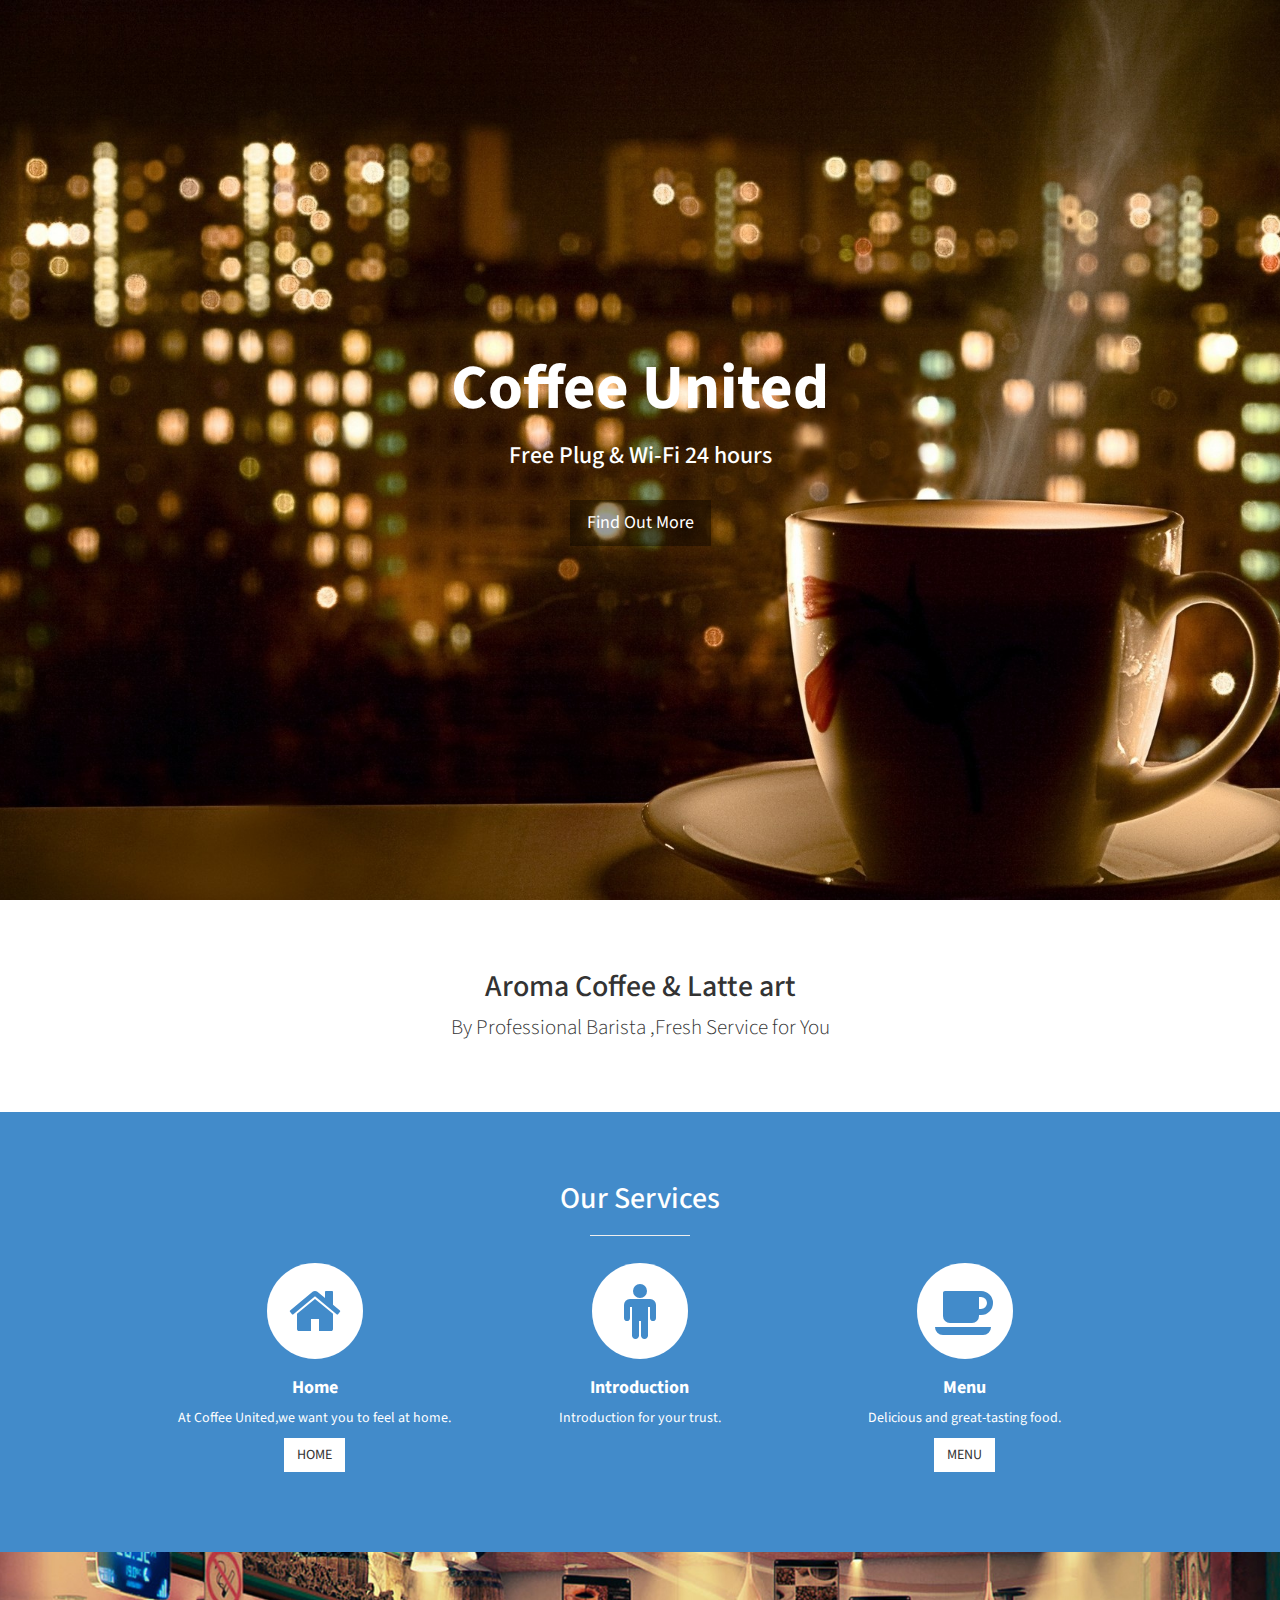
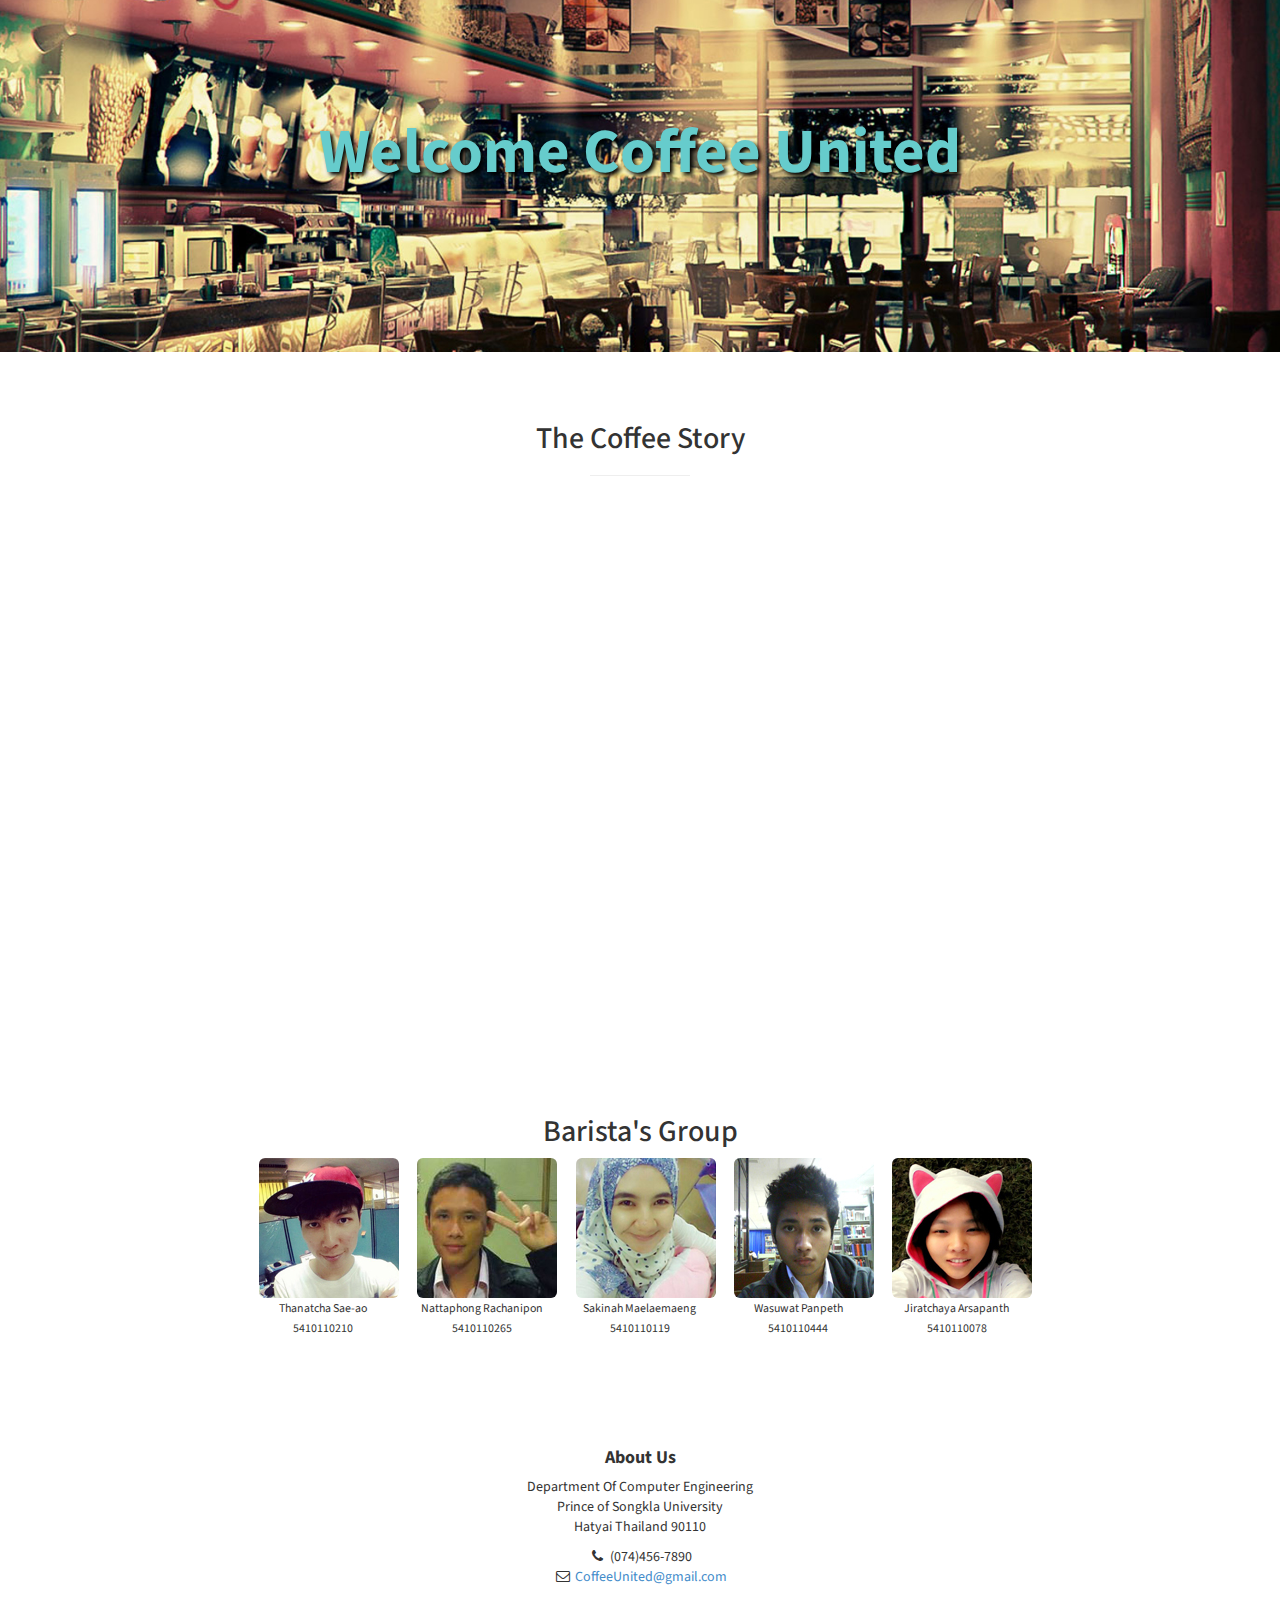
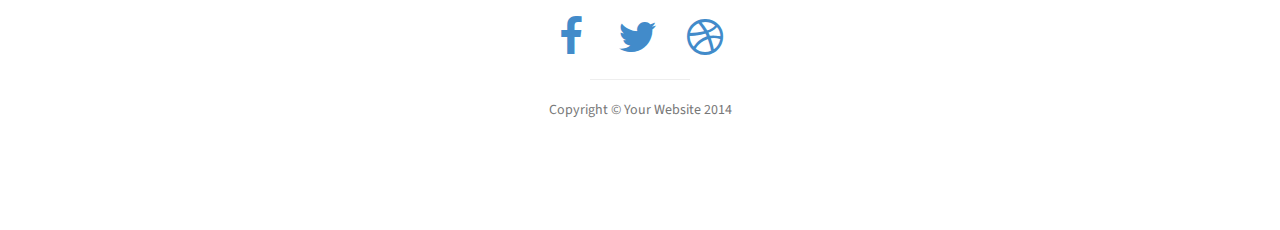
<file: introduce.html>
<!DOCTYPE html>
<html lang="en">

<head>

    <meta charset="utf-8">
    <!--<meta http-equiv="X-UA-Compatible" content="IE=edge">-->
    <meta name="viewport" content="width=device-width, initial-scale=1">
    <meta name="description" content="">
    <meta name="author" content="">

    <title>Introduction : Coffee United</title>

    <!-- Bootstrap Core CSS -->
    <link href="css/bootstrap.min.css" rel="stylesheet">

    <!-- Custom CSS -->
    <link href="css/stylish-portfolio.css" rel="stylesheet">

    <!-- Custom Fonts -->
    <link href="font-awesome-4.1.0/css/font-awesome.min.css" rel="stylesheet" type="text/css">
    <link href="http://fonts.googleapis.com/css?family=Source+Sans+Pro:300,400,700,300italic,400italic,700italic" rel="stylesheet" type="text/css">

    <!-- HTML5 Shim and Respond.js IE8 support of HTML5 elements and media queries -->
    <!-- WARNING: Respond.js doesn't work if you view the page via file:// -->
    <!--[if lt IE 9]>
        <script src="https://oss.maxcdn.com/libs/html5shiv/3.7.0/html5shiv.js"></script>
        <script src="https://oss.maxcdn.com/libs/respond.js/1.4.2/respond.min.js"></script>
    <![endif]-->

</head>

<body>

    <!-- Navigation -->
    <!--
    <a id="menu-toggle" href="#" class="btn btn-dark btn-lg toggle"><i class="fa fa-bars"></i></a>
    <nav id="sidebar-wrapper">
        <ul class="sidebar-nav">
            <a id="menu-close" href="#" class="btn btn-light btn-lg pull-right toggle"><i class="fa fa-times"></i></a>
            <li class="sidebar-brand">
                <a href="#top">Coffee United</a>
            </li>
            <li>
                <a href="#top">Home</a>
            </li>
            <li>
                <a href="#about">About</a>
            </li>
            <li>
                <a href="#services">Services</a>
            </li>
            <li>
                <a href="#portfolio">Coffee Story</a>
            </li>
            <li>
                <a href="#barista">Barista</a>
            </li>
        </ul>
    </nav>-->

    <!-- Header -->
    <header id="top" class="header">
        <div class="text-vertical-center">
            <h1>Coffee United</h1>
            <h3>Free Plug & Wi-Fi 24 hours</h3>
            <br>
            <a href="#about" class="btn btn-dark btn-lg">Find Out More</a>
        </div>
    </header>

    <!-- About -->
    <section id="about" class="about">
        <div class="container">
            <div class="row">
                <div class="col-lg-12 text-center">
                    <h2>Aroma Coffee & Latte art</h2>
                    <p class="lead">By Professional Barista ,Fresh Service for You</p>
                </div>
            </div>
            <!-- /.row -->
        </div>
        <!-- /.container -->
    </section>
    <!-- Services -->
    <!-- The circle icons use Font Awesome's stacked icon classes. For more information, visit http://fontawesome.io/examples/ -->
    <section id="services" class="services bg-primary">
        <div class="container">
            <div class="row text-center">
                <div class="col-lg-10 col-lg-offset-1">
                    <h2>Our Services</h2>
                    <hr class="small">
                    <div class="row">
                        <div class="col-md-4 col-sm-6">
                            <div class="service-item">
                                <span class="fa-stack fa-4x">
                                <i class="fa fa-circle fa-stack-2x"></i>
                                <i class="fa fa-home fa-stack-1x text-primary"></i>
                            </span>
                                <h4>
                                    <strong>Home</strong>
                                </h4>
                                <p>At Coffee United,we want you to feel at home.</p>
                                <a href="index.html" class="btn btn-light">HOME</a>
                            </div>
                        </div>
                        <div class="col-md-4 col-sm-6">
                            <div class="service-item">
                                <span class="fa-stack fa-4x">
                                <i class="fa fa-circle fa-stack-2x"></i>
                                <i class="fa fa-male  fa-stack-1x text-primary"></i>
                            </span>
                                <h4>
                                    <strong>Introduction</strong>
                                </h4>
                                <p>Introduction for your trust.</p>
                                <!-- <a href="introduce.html" class="btn btn-light">INTRODUCE</a> -->
                            </div>
                        </div>
                        <div class="col-md-4 col-sm-6">
                            <div class="service-item">
                                <span class="fa-stack fa-4x">
                                <i class="fa fa-circle fa-stack-2x"></i>
                                <i class="fa fa-coffee fa-stack-1x text-primary"></i>
                            </span>
                                <h4>
                                    <strong>Menu</strong>
                                </h4>
                                <p>Delicious and great-tasting food.</p>
                                <a href="menu.html" class="btn btn-light">MENU</a>
                            </div>
                        </div>
                    </div>
                    <!-- /.row (nested) -->
                </div>
                <!-- /.col-lg-10 -->
            </div>
            <!-- /.row -->
        </div>
        <!-- /.container -->
    </section>

    <!-- Callout -->
    <aside class="callout">
        <div class="text-vertical-center">
            <h1>Welcome Coffee United</h1>
        </div>
    </aside>

    <!-- Portfolio -->
    <section id="portfolio" class="portfolio">
        <div class="container">
            <div class="row">
                <div class="col-lg-10 col-lg-offset-1 text-center">
                    <h2>The Coffee Story</h2>
                    <hr class="small">
                    <div class="row">  
                        <div class="span6">
                        <div class="embed-responsive embed-responsive-16by9">
                            <iframe allowfullscreen="" src="http://www.youtube.com/embed/25N1XcwL2hw?feature=player_detailpage" style="border:0;"></iframe>
                        </div>
                   </div>
                    </div>
                    <!-- /.row (nested) -->
                   
                </div>
                <!-- /.col-lg-10 -->
            </div>
            <!-- /.row -->
        </div>
        <!-- /.container -->
    </section>

    <!--barista-->
    <section id="barista">
            <div class="container">
            <h2 class="text-center">Barista's Group</h2>
             <div class="col-lg-10 col-lg-offset-1 text-center">
                <div class="row" >
                    <div class="col-md-1"></div>
                    <div class="col-md-2">
                        <img src="img/member/nutcha.jpg" class="img-rounded" alt="">
                        <small>Thanatcha Sae-ao 5410110210</small>
                      </div>
                      <div class="col-md-2">
                        <img src="img/member/natty.jpg" class="img-rounded" alt="">
                        <small>Nattaphong Rachanipon 5410110265</small>
                      </div>
                      <div class="col-md-2">
                        <img src="img/member/sa.jpg" class="img-rounded" alt="">
                        <small>Sakinah Maelaemaeng 5410110119</small>
                      </div>
                      <div class="col-md-2">
                        <img src="img/member/pond.jpg" class="img-rounded" alt="">
                        <small>Wasuwat Panpeth 5410110444</small>
                      </div>
                      <div class="col-md-2">
                        <img src="img/member/prae.jpg" class="img-rounded" alt="">
                        <small>Jiratchaya Arsapanth 5410110078</small>
                      </div>
                      <div class="col-md-1"></div>
                    </div></div></div>
    </section>
    <!-- Footer -->
    <footer>
        <div class="container">
            <div class="row">
                <div class="col-lg-10 col-lg-offset-1 text-center">
                    <h4><strong>About Us</strong>
                    </h4>
                    <p>Department Of Computer Engineering<br>Prince of Songkla University<br>Hatyai Thailand 90110</p>
                    <ul class="list-unstyled">
                        <li><i class="fa fa-phone fa-fw"></i> (074)456-7890</li>
                        <li><i class="fa fa-envelope-o fa-fw"></i>  <a href="mailto:name@example.com">CoffeeUnited@gmail.com</a>
                        </li>
                    </ul>
                    <br>
                    <ul class="list-inline">
                        <li>
                            <a href="https://www.facebook.com/pages/Coffee-United/921432887870447"><i class="fa fa-facebook fa-fw fa-3x"></i></a>
                        </li>
                        <li>
                            <a href="https://twitter.com/CoffeeUnited01"><i class="fa fa-twitter fa-fw fa-3x"></i></a>
                        </li>
                        <li>
                            <a><i class="fa fa-dribbble fa-fw fa-3x"></i></a>
                        </li>
                    </ul>
                    <hr class="small">
                    <p class="text-muted">Copyright &copy; Your Website 2014</p>
                </div>
            </div>
        </div>
    </footer>

    <!-- jQuery Version 1.11.0 -->
    <script src="js/jquery-1.11.0.js"></script>

    <!-- Bootstrap Core JavaScript -->
    <script src="js/bootstrap.min.js"></script>

    <!-- Custom Theme JavaScript -->
    <script>
    // Closes the sidebar menu
    $("#menu-close").click(function(e) {
        e.preventDefault();
        $("#sidebar-wrapper").toggleClass("active");
    });

    // Opens the sidebar menu
    $("#menu-toggle").click(function(e) {
        e.preventDefault();
        $("#sidebar-wrapper").toggleClass("active");
    });

    // Scrolls to the selected menu item on the page
    $(function() {
        $('a[href*=#]:not([href=#])').click(function() {
            if (location.pathname.replace(/^\//, '') == this.pathname.replace(/^\//, '') || location.hostname == this.hostname) {

                var target = $(this.hash);
                target = target.length ? target : $('[name=' + this.hash.slice(1) + ']');
                if (target.length) {
                    $('html,body').animate({
                        scrollTop: target.offset().top
                    }, 1000);
                    return false;
                }
            }
        });
    });
    </script>

</body>

</html>
</file>
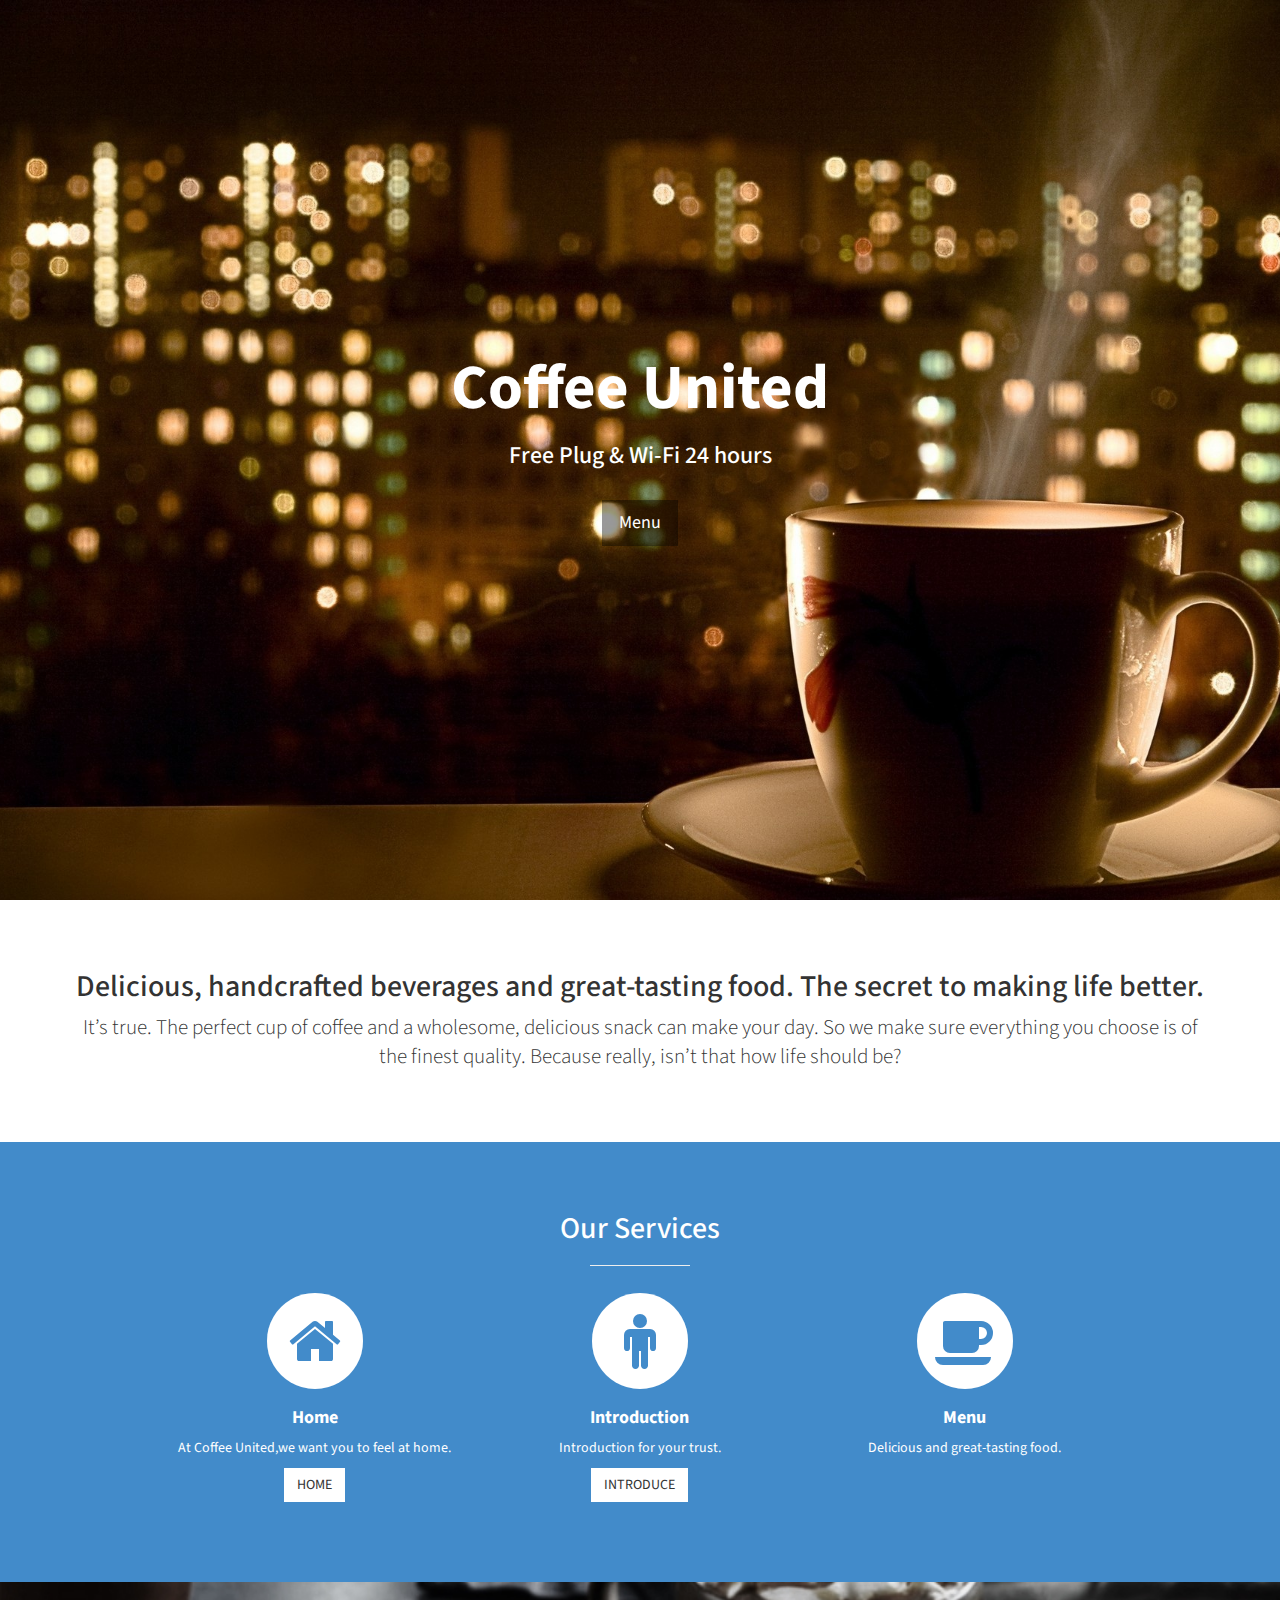
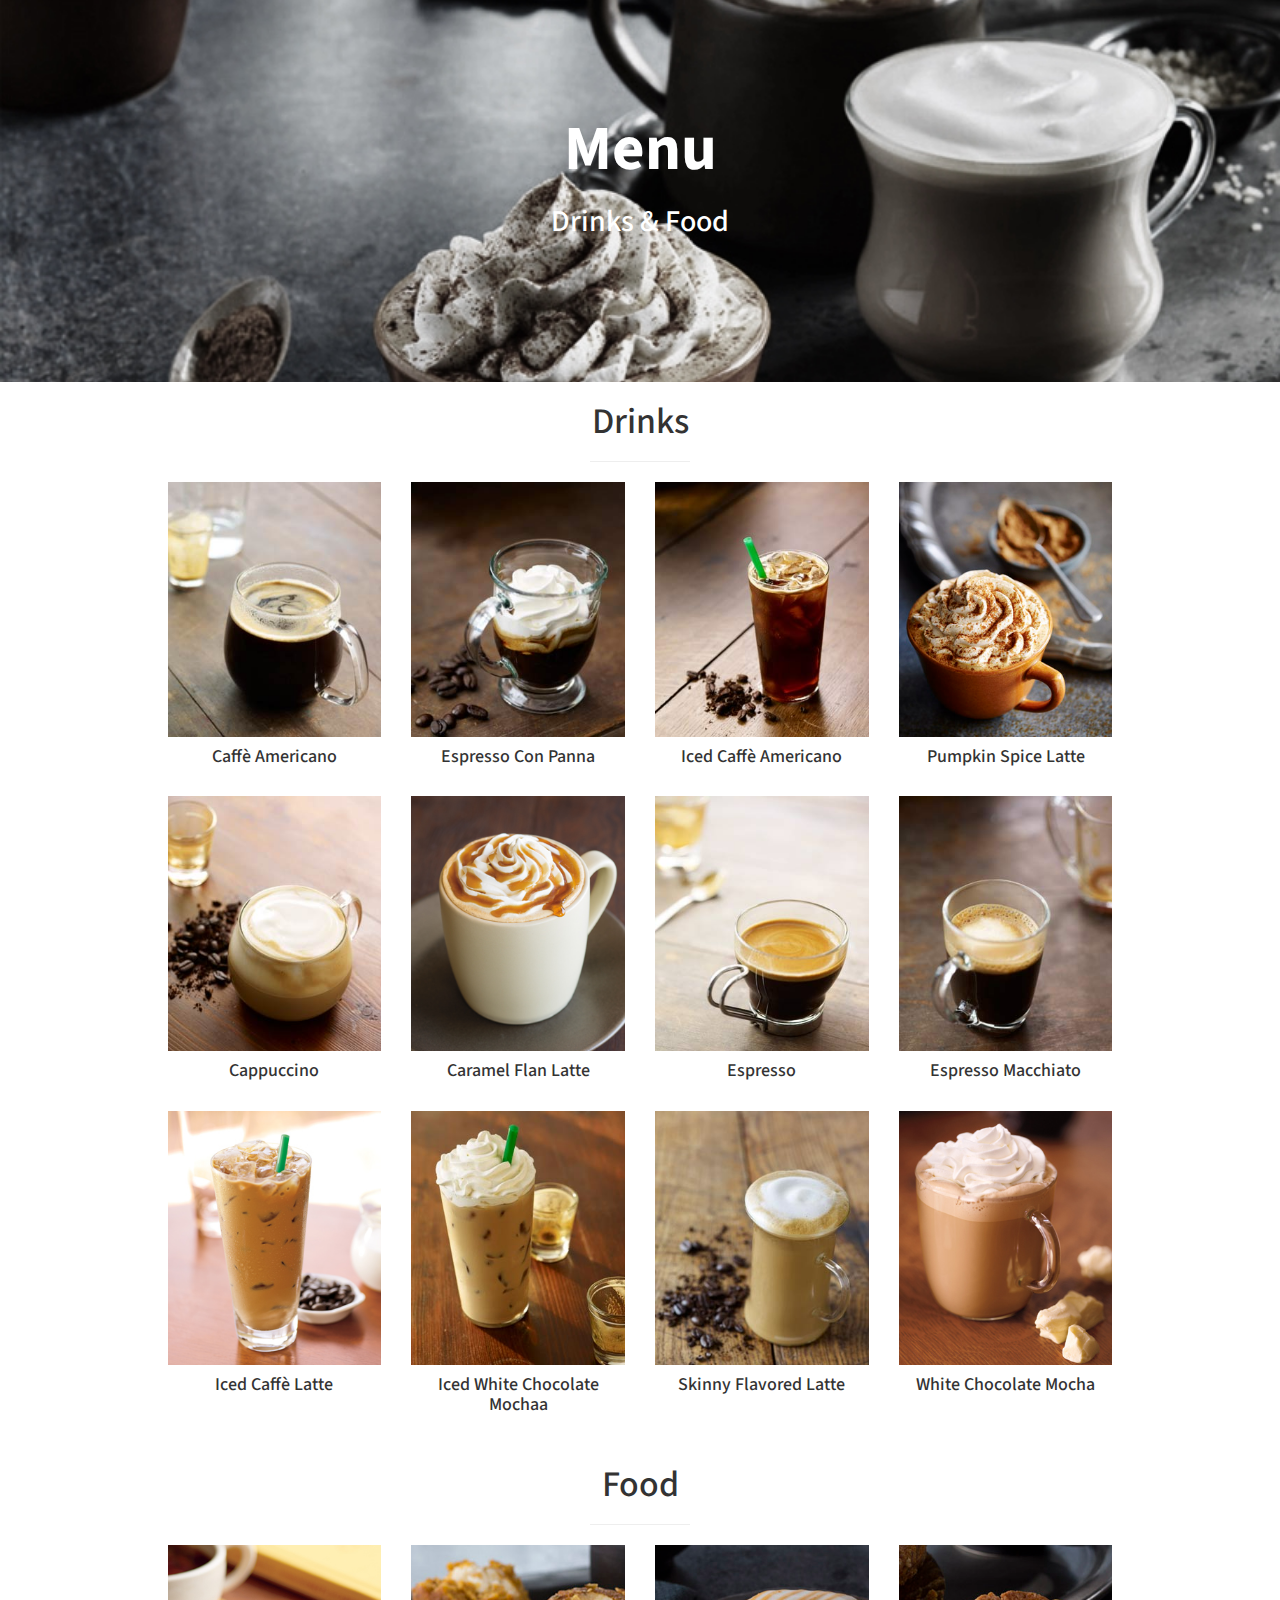
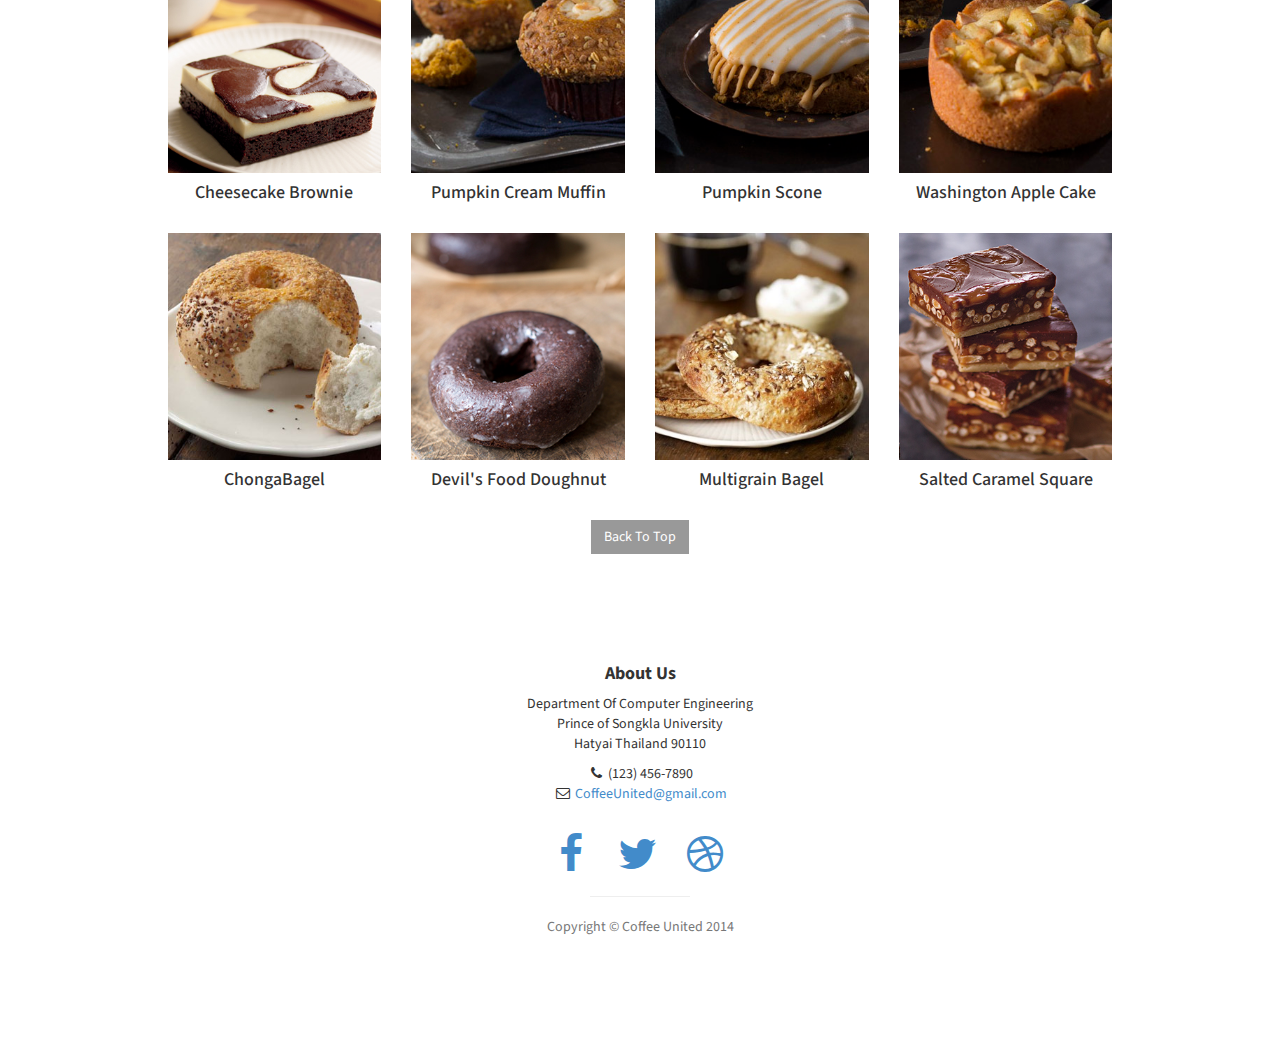
<file: menu.html>
<!DOCTYPE html>
<html lang="en">

<head>

    <meta charset="utf-8">
    <!--<meta http-equiv="X-UA-Compatible" content="IE=edge">-->
    <meta name="viewport" content="width=device-width, initial-scale=1">
    <meta name="description" content="">
    <meta name="author" content="">

    <title>Menu : Coffee United</title>

    <!-- Bootstrap Core CSS -->
    <link href="css/bootstrap.min.css" rel="stylesheet">

    <!-- Custom CSS -->
    <link href="css/stylish-portfolio.css" rel="stylesheet">

    <!-- Custom Fonts -->
    <link href="font-awesome-4.1.0/css/font-awesome.min.css" rel="stylesheet" type="text/css">
    <link href="http://fonts.googleapis.com/css?family=Source+Sans+Pro:300,400,700,300italic,400italic,700italic" rel="stylesheet" type="text/css">

    <!-- HTML5 Shim and Respond.js IE8 support of HTML5 elements and media queries -->
    <!-- WARNING: Respond.js doesn't work if you view the page via file:// -->
    <!--[if lt IE 9]>
        <script src="https://oss.maxcdn.com/libs/html5shiv/3.7.0/html5shiv.js"></script>
        <script src="https://oss.maxcdn.com/libs/respond.js/1.4.2/respond.min.js"></script>
    <![endif]-->

</head>

<body>

    <!-- Navigation -->
    <!--
    <a id="menu-toggle" href="#" class="btn btn-dark btn-lg toggle"><i class="fa fa-bars"></i></a>
    <nav id="sidebar-wrapper">
        <ul class="sidebar-nav">
            <a id="menu-close" href="#" class="btn btn-light btn-lg pull-right toggle"><i class="fa fa-times"></i></a>
            <li class="sidebar-brand">
                <a href="#top">Coffee United : Menu</a>
            </li>
            <li>
                <a href="#top">Home</a>
            </li>
            <li>
                <a href="#about">About</a>
            </li>
            <li>
                <a href="#services">Services</a>
            </li>
            <li>
                <a href="#menu">Menu</a>
            </li>
        </ul>
    </nav> -->

    <!-- Header -->
    <header id="top" class="header">
        <div class="text-vertical-center">
            <h1>Coffee United</h1>
            <h3>Free Plug & Wi-Fi 24 hours</h3>
            <br>
            <a href="#menu" class="btn btn-dark btn-lg">Menu</a>
        </div>
    </header>

    <!-- About -->
    <section id="about" class="about">
        <div class="container">
            <div class="row">
                <div class="col-lg-12 text-center">
                    <h2>Delicious, handcrafted beverages and great-tasting food. The secret to making life better.</h2>
                    <p class="lead">It’s true. The perfect cup of coffee and a wholesome, delicious snack can make your day. So we make sure everything you choose is of the finest quality. Because really, isn’t that how life should be?</p>
                </div>
            </div>
            <!-- /.row -->
        </div>
        <!-- /.container -->
    </section>

    <!-- Services -->
    <!-- The circle icons use Font Awesome's stacked icon classes. For more information, visit http://fontawesome.io/examples/ -->
    <section id="services" class="services bg-primary">
        <div class="container">
            <div class="row text-center">
                <div class="col-lg-10 col-lg-offset-1">
                    <h2>Our Services</h2>
                    <hr class="small">
                    <div class="row">
                        <div class="col-md-4 col-sm-6">
                            <div class="service-item">
                                <span class="fa-stack fa-4x">
                                <i class="fa fa-circle fa-stack-2x"></i>
                                <i class="fa fa-home fa-stack-1x text-primary"></i>
                            </span>
                                <h4>
                                    <strong>Home</strong>
                                </h4>
                                <p>At Coffee United,we want you to feel at home.</p>
                                <a href="index.html" class="btn btn-light">HOME</a>
                            </div>
                        </div>
                        <div class="col-md-4 col-sm-6">
                            <div class="service-item">
                                <span class="fa-stack fa-4x">
                                <i class="fa fa-circle fa-stack-2x"></i>
                                <i class="fa fa-male  fa-stack-1x text-primary"></i>
                            </span>
                                <h4>
                                    <strong>Introduction</strong>
                                </h4>
                                <p>Introduction for your trust.</p>
                                <a href="introduce.html" class="btn btn-light">INTRODUCE</a>
                            </div>
                        </div>
                        <div class="col-md-4 col-sm-6">
                            <div class="service-item">
                                <span class="fa-stack fa-4x">
                                <i class="fa fa-circle fa-stack-2x"></i>
                                <i class="fa fa-coffee fa-stack-1x text-primary"></i>
                            </span>
                                <h4>
                                    <strong>Menu</strong>
                                </h4>
                                <p>Delicious and great-tasting food.</p>
                                <!-- <a href="menu.html" class="btn btn-light">MENU</a> -->
                            </div>
                        </div>
                    </div>
                    <!-- /.row (nested) -->
                </div>
                <!-- /.col-lg-10 -->
            </div>
            <!-- /.row -->
        </div>
        <!-- /.container -->
    </section>

    <!-- Callout -->
    <aside class="callout_menu">
        <div class="text-vertical-center">
            <h1>Menu</h1>
            <h2>Drinks & Food</h2>
        </div>
    </aside>

    <!-- Menu -->
    <section id="menu" class="menu">
        <div class="container">
            <div class="row">
                <div class="col-lg-10 col-lg-offset-1 text-center">
                    <h1>Drinks</h1>
                    <hr class="small">
                    <div class="row">
                        <div class="col-md-3">
                            <div class="portfolio-item">
                                    <img class="img-portfolio img-responsive" src="img/drinks/CaffèAmericano.jpg" alt="">
                                    <h4>Caffè Americano</h4>
                            </div>
                        </div>
                        <div class="col-md-3">
                            <div class="portfolio-item">
                                    <img class="img-portfolio img-responsive" src="img/drinks/EspressoConPanna.jpg" alt="">
                                    <h4>Espresso Con Panna</h4>
                            </div>
                        </div>
                        <div class="col-md-3">
                            <div class="portfolio-item">
                                    <img class="img-portfolio img-responsive" src="img/drinks/IcedCaffèAmericano.jpg" alt="">
                                    <h4>Iced Caffè Americano</h4>
                            </div>
                        </div>
                        <div class="col-md-3">
                            <div class="portfolio-item">
                                    <img class="img-portfolio img-responsive" src="img/drinks/PumpkinSpiceLatte.jpg" alt="">
                                    <h4>Pumpkin Spice Latte</h4>
                            </div>
                        </div>
                        <div class="col-md-3">
                            <div class="portfolio-item">
                                    <img class="img-portfolio img-responsive" src="img/drinks/Cappuccino.jpg" alt="">
                                    <h4>Cappuccino</h4>
                            </div>
                        </div>
                        <div class="col-md-3">
                            <div class="portfolio-item">
                                    <img class="img-portfolio img-responsive" src="img/drinks/CaramelFlanLatte.jpg" alt="">
                                    <h4>Caramel Flan Latte</h4>
                            </div>
                        </div>
                        <div class="col-md-3">
                            <div class="portfolio-item">
                                    <img class="img-portfolio img-responsive" src="img/drinks/Espresso.jpg" alt="">
                                    <h4>Espresso</h4>
                            </div>
                        </div>
                        <div class="col-md-3">
                            <div class="portfolio-item">
                                    <img class="img-portfolio img-responsive" src="img/drinks/EspressoMacchiato.jpg" alt="">
                                    <h4>Espresso Macchiato</h4>
                            </div>
                        </div>
                        <div class="col-md-3">
                            <div class="portfolio-item">
                                    <img class="img-portfolio img-responsive" src="img/drinks/IcedCaffèLatte.jpg" alt="">
                                    <h4>Iced Caffè Latte</h4>
                            </div>
                        </div>
                        <div class="col-md-3">
                            <div class="portfolio-item">
                                    <img class="img-portfolio img-responsive" src="img/drinks/IcedWhiteChocolateMocha.jpg" alt="">
                                    <h4>Iced White Chocolate Mochaa</h4>
                            </div>
                        </div>
                        <div class="col-md-3">
                            <div class="portfolio-item">
                                    <img class="img-portfolio img-responsive" src="img/drinks/SkinnyFlavoredLatte.jpg" alt="">
                                    <h4>Skinny Flavored Latte</h4>
                            </div>
                        </div>
                        <div class="col-md-3">
                            <div class="portfolio-item">
                                    <img class="img-portfolio img-responsive" src="img/drinks/WhiteChocolateMocha.jpg" alt="">
                                    <h4>White Chocolate Mocha</h4>
                            </div>
                        </div>
                    </div>
                    <!-- /.row (nested) -->

                    <h1>Food</h1>
                    <hr class="small">
                    <div class="row">
                        <div class="col-md-3">
                            <div class="portfolio-item">
                                    <img class="img-portfolio img-responsive" src="img/food/CheesecakeBrownie.jpg" alt="">
                                    <h4>Cheesecake Brownie</h4>
                            </div>
                        </div>
                        <div class="col-md-3">
                            <div class="portfolio-item">
                                    <img class="img-portfolio img-responsive" src="img/food/PumpkinCreamCheeseMuffin.jpg" alt="">
                                    <h4>Pumpkin Cream Muffin</h4>
                            </div>
                        </div>
                        <div class="col-md-3">
                            <div class="portfolio-item">
                                    <img class="img-portfolio img-responsive" src="img/food/PumpkinScone.jpg" alt="">
                                    <h4>Pumpkin Scone</h4>
                            </div>
                        </div>
                        <div class="col-md-3">
                            <div class="portfolio-item">
                                    <img class="img-portfolio img-responsive" src="img/food/WashingtonApplePoundCake.jpg" alt="">
                                    <h4>Washington Apple Cake</h4>
                            </div>
                        </div>
                        <div class="col-md-3">
                            <div class="portfolio-item">
                                    <img class="img-portfolio img-responsive" src="img/food/ChongaBagel.jpg" alt="">
                                    <h4>ChongaBagel</h4>
                            </div>
                        </div>
                        <div class="col-md-3">
                            <div class="portfolio-item">
                                    <img class="img-portfolio img-responsive" src="img/food/Devil'sFoodDoughnut.jpg" alt="">
                                    <h4>Devil's Food Doughnut</h4>
                            </div>
                        </div>
                        <div class="col-md-3">
                            <div class="portfolio-item">
                                    <img class="img-portfolio img-responsive" src="img/food/MultigrainBagel.jpg" alt="">
                                    <h4>Multigrain Bagel</h4>
                            </div>
                        </div>
                        <div class="col-md-3">
                            <div class="portfolio-item">
                                    <img class="img-portfolio img-responsive" src="img/food/SaltedCaramelSquare.jpg" alt="">
                                    <h4>Salted Caramel Square</h4>
                            </div>
                        </div>

                        <a href="#top" class="btn btn-dark">Back To Top</a>

                    </div>
                    <!-- /.row (nested) -->
                </div>
                <!-- /.col-lg-10 -->
            </div>
            <!-- /.row -->
        </div>
        <!-- /.container -->
    </section>

    <!-- Footer -->
    <footer>
        <div class="container">
            <div class="row">
                <div class="col-lg-10 col-lg-offset-1 text-center">
                    <h4><strong>About Us</strong>
                    </h4>
                    <p>Department Of Computer Engineering<br>Prince of Songkla University<br>Hatyai Thailand 90110</p>
                    <ul class="list-unstyled">
                        <li><i class="fa fa-phone fa-fw"></i> (123) 456-7890</li>
                        <li><i class="fa fa-envelope-o fa-fw"></i>  <a href="mailto:name@example.com">CoffeeUnited@gmail.com</a>
                        </li>
                    </ul>
                    <br>
                    <ul class="list-inline">
                        <li>
                            <a href="https://www.facebook.com/pages/Source-Code-Coffee/921432887870447"><i class="fa fa-facebook fa-fw fa-3x"></i></a>
                        </li>
                        <li>
                            <a href="https://twitter.com/CoffeeUnited01"><i class="fa fa-twitter fa-fw fa-3x"></i></a>
                        </li>
                        <li>
                            <a><i class="fa fa-dribbble fa-fw fa-3x"></i></a>
                        </li>
                    </ul>
                    <hr class="small">
                    <p class="text-muted">Copyright &copy; Coffee United 2014</p>
                </div>
            </div>
        </div>
    </footer>

    <!-- jQuery Version 1.11.0 -->
    <script src="js/jquery-1.11.0.js"></script>

    <!-- Bootstrap Core JavaScript -->
    <script src="js/bootstrap.min.js"></script>

    <!-- Custom Theme JavaScript -->
    <script>
    // Closes the sidebar menu
    $("#menu-close").click(function(e) {
        e.preventDefault();
        $("#sidebar-wrapper").toggleClass("active");
    });

    // Opens the sidebar menu
    $("#menu-toggle").click(function(e) {
        e.preventDefault();
        $("#sidebar-wrapper").toggleClass("active");
    });

    // Scrolls to the selected menu item on the page
    $(function() {
        $('a[href*=#]:not([href=#])').click(function() {
            if (location.pathname.replace(/^\//, '') == this.pathname.replace(/^\//, '') || location.hostname == this.hostname) {

                var target = $(this.hash);
                target = target.length ? target : $('[name=' + this.hash.slice(1) + ']');
                if (target.length) {
                    $('html,body').animate({
                        scrollTop: target.offset().top
                    }, 1000);
                    return false;
                }
            }
        });
    });
    </script>

</body>

</html>
</file>
<file: css/stylish-portfolio.css>
/*!
 * Start Bootstrap - Stylish Portfolio Bootstrap Theme (http://startbootstrap.com)
 * Code licensed under the Apache License v2.0.
 * For details, see http://www.apache.org/licenses/LICENSE-2.0.
 */

/* Global Styles */

html,
body {
    width: 100%;
    height: 100%;
}

body {
    font-family: "Source Sans Pro","Helvetica Neue",Helvetica,Arial,sans-serif;
}

.text-vertical-center {
    display: table-cell;
    text-align: center;
    vertical-align: middle;
}

.text-vertical-center h1 {
    margin: 0;
    padding: 0;
    font-size: 4.5em;
    font-weight: 700;
}

/* Custom Button Styles */

.btn-dark {
    border-radius: 0;
    color: #fff;
    background-color: rgba(0,0,0,0.4);
}

.btn-dark:hover,
.btn-dark:focus,
.btn-dark:active {
    color: #fff;
    background-color: rgba(0,0,0,0.7);
}

.btn-light {
    border-radius: 0;
    color: #333;
    background-color: rgb(255,255,255);
}

.btn-light:hover,
.btn-light:focus,
.btn-light:active {
    color: #333;
    background-color: rgba(255,255,255,0.8);
}

/* Custom Horizontal Rule */

hr.small {
    max-width: 100px;
}

/* Side Menu */

#sidebar-wrapper {
    z-index: 1000;
    position: fixed;
    right: 0;
    width: 250px;
    height: 100%;
    margin-right: -250px;
    overflow-y: auto;
    background: #222;
    -webkit-transition: all 0.4s ease 0s;
    -moz-transition: all 0.4s ease 0s;
    -ms-transition: all 0.4s ease 0s;
    -o-transition: all 0.4s ease 0s;
    transition: all 0.4s ease 0s;
}

.sidebar-nav {
    position: absolute;
    top: 0;
    width: 250px;
    margin: 0;
    padding: 0;
    list-style: none;
}

.sidebar-nav li {
    text-indent: 20px;
    line-height: 40px;
}

.sidebar-nav li a {
    display: block;
    text-decoration: none;
    color: #999;
}

.sidebar-nav li a:hover {
    text-decoration: none;
    color: #fff;
    background: rgba(255,255,255,0.2);
}

.sidebar-nav li a:active,
.sidebar-nav li a:focus {
    text-decoration: none;
}

.sidebar-nav > .sidebar-brand {
    height: 55px;
    font-size: 18px;
    line-height: 55px;
}

.sidebar-nav > .sidebar-brand a {
    color: #999;
}

.sidebar-nav > .sidebar-brand a:hover {
    color: #fff;
    background: none;
}

#menu-toggle {
    z-index: 1;
    position: fixed;
    top: 0;
    right: 0;
}

#sidebar-wrapper.active {
    right: 250px;
    width: 250px;
    -webkit-transition: all 0.4s ease 0s;
    -moz-transition: all 0.4s ease 0s;
    -ms-transition: all 0.4s ease 0s;
    -o-transition: all 0.4s ease 0s;
    transition: all 0.4s ease 0s;
}

.toggle {
    margin: 5px 5px 0 0;
}

/* Header */

.header {
    display: table;
    position: relative;
    width: 100%;
    height: 100%;
    color: #fff;
    background: url(../img/night-time-coffee.jpg) no-repeat center center scroll;
    -webkit-background-size: cover;
    -moz-background-size: cover;
    background-size: cover;
    -o-background-size: cover;
}

/* About */

.about {
    padding: 50px 0;
}

/* Services */

.services {
    padding: 50px 0;
}

.service-item {
    margin-bottom: 30px;
}

/* Callout */

.callout {
    display: table;
    width: 100%;
    height: 400px;
    color: #66CCCC;
	text-shadow: black 0.2em 0.2em 0.3em;
    background: url(../img/coffee-shop.jpg) no-repeat center center scroll;
    -webkit-background-size: cover;
    -moz-background-size: cover;
    background-size: cover;
    -o-background-size: cover;
}

.callout_index {
    display: table;
    width: 100%;
    height: 400px;
    color: #fff;
    background: url(../img/shop.jpg) no-repeat center center scroll;
    -webkit-background-size: cover;
    -moz-background-size: cover;
    background-size: cover;
    -o-background-size: cover;
}

.callout_menu {
    display: table;
    width: 100%;
    height: 400px;
    color: #fff;
    background: url(../img/menu.jpg) no-repeat center center scroll;
    -webkit-background-size: cover;
    -moz-background-size: cover;
    background-size: cover;
    -o-background-size: cover;
}
/* Portfolio */

.portfolio {
    padding: 50px 0;
}

.portfolio-item {
    margin-bottom: 30px;
}

.img-portfolio {
    margin: 0 auto;
}

.img-portfolio:hover {
    opacity: 0.8;
}

/* Call to Action */

.call-to-action {
    padding: 50px 0;
}

.call-to-action .btn {
    margin: 10px;
}

/* Map */

.map {
    height: 500px;
}

@media(max-width:768px) {
    .map {
        height: 75%;
    }
}

/* Footer */

footer {
    padding: 100px 0;
}
</file>
